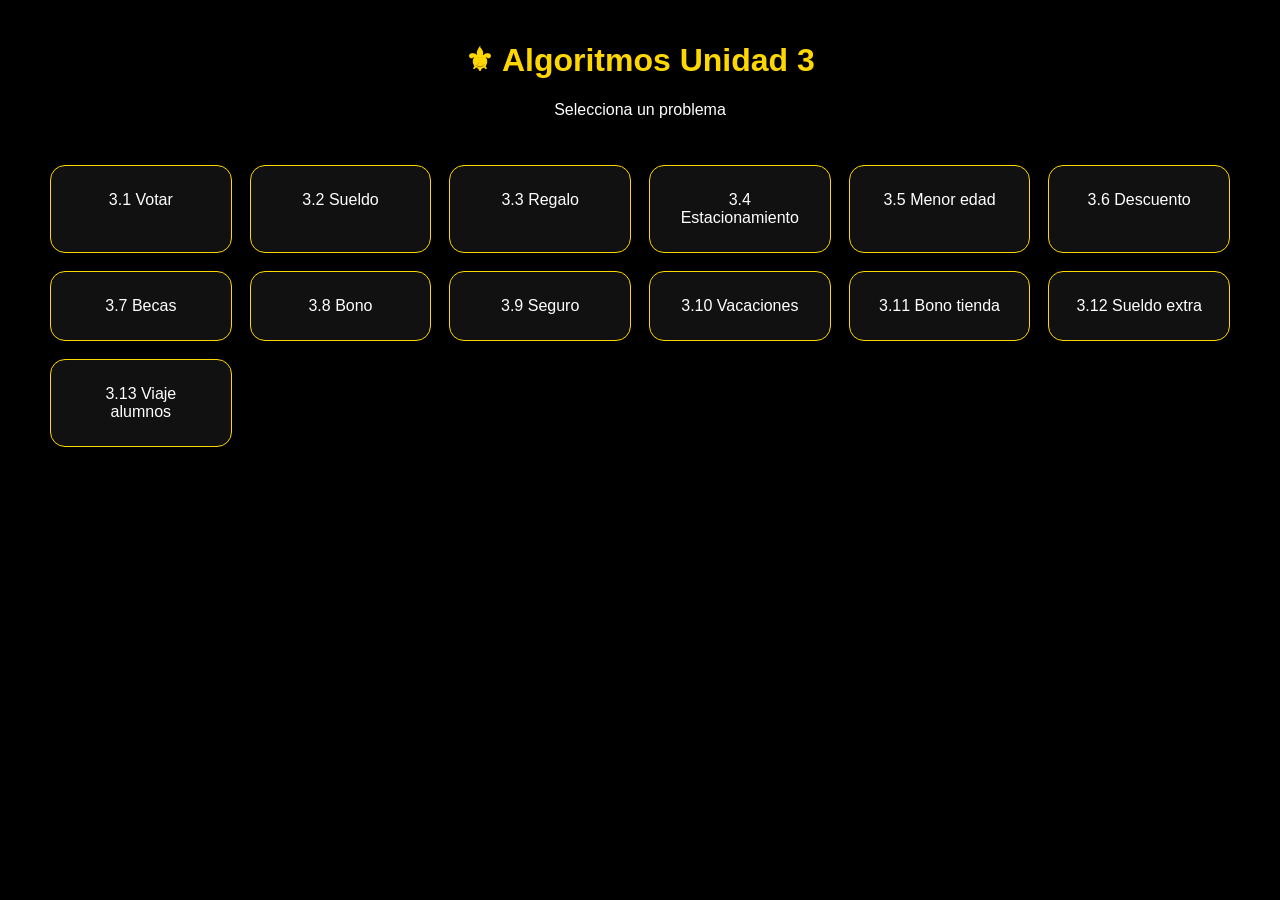
<file: index.html>
<!DOCTYPE html>
<html lang="es">
<head>
<meta charset="UTF-8">
<title>Algoritmos Unidad 3</title>
<link rel="stylesheet" href="style.css">
</head>
<body>

<!-- MENÚ -->
<div id="menu" class="pantalla">

    <h1>⚜ Algoritmos Unidad 3</h1>
    <p>Selecciona un problema</p>

    <div class="grid">

        <div class="card" onclick="abrir('p31')">3.1 Votar</div>
        <div class="card" onclick="abrir('p32')">3.2 Sueldo</div>
        <div class="card" onclick="abrir('p33')">3.3 Regalo</div>
        <div class="card" onclick="abrir('p34')">3.4 Estacionamiento</div>
        <div class="card" onclick="abrir('p35')">3.5 Menor edad</div>
        <div class="card" onclick="abrir('p36')">3.6 Descuento</div>
        <div class="card" onclick="abrir('p37')">3.7 Becas</div>
        <div class="card" onclick="abrir('p38')">3.8 Bono</div>
        <div class="card" onclick="abrir('p39')">3.9 Seguro</div>
        <div class="card" onclick="abrir('p310')">3.10 Vacaciones</div>
        <div class="card" onclick="abrir('p311')">3.11 Bono tienda</div>
        <div class="card" onclick="abrir('p312')">3.12 Sueldo extra</div>
        <div class="card" onclick="abrir('p313')">3.13 Viaje alumnos</div>

    </div>

</div>

<!-- ================= PROBLEMAS ================= -->

<div id="p31" class="pantalla oculto">
<div class="topbar"><h2>⚜ 3.1 Votar</h2></div>
<div class="panelBox">
<p>Ingresa tu edad</p>
<input id="edad">
<button onclick="p31()">Calcular</button>
<div id="r31" class="resultado"></div>
<button class="back" onclick="volver()">← Volver</button>
</div>
</div>

<div id="p32" class="pantalla oculto">
<div class="topbar"><h2>⚜ 3.2 Sueldo semanal</h2></div>
<div class="panelBox">
<input id="h32" placeholder="Horas">
<input id="p32v" placeholder="Pago por hora">
<button onclick="p32()">Calcular</button>
<div id="r32" class="resultado"></div>
<button class="back" onclick="volver()">← Volver</button>
</div>
</div>

<div id="p33" class="pantalla oculto">
<div class="topbar"><h2>⚜ 3.3 Regalo</h2></div>
<div class="panelBox">
<input id="d33" placeholder="Dinero">
<button onclick="p33()">Ver</button>
<div id="r33" class="resultado"></div>
<button class="back" onclick="volver()">← Volver</button>
</div>
</div>

<div id="p34" class="pantalla oculto">
<div class="topbar"><h2>⚜ 3.4 Estacionamiento</h2></div>
<div class="panelBox">
<input id="h34" placeholder="Horas">
<button onclick="p34()">Calcular</button>
<div id="r34" class="resultado"></div>
<button class="back" onclick="volver()">← Volver</button>
</div>
</div>

<div id="p35" class="pantalla oculto">
<div class="topbar"><h2>⚜ 3.5 Menor edad</h2></div>
<div class="panelBox">
<input id="n1" placeholder="Nombre 1">
<input id="e1" placeholder="Edad 1">
<input id="n2" placeholder="Nombre 2">
<input id="e2" placeholder="Edad 2">
<input id="n3" placeholder="Nombre 3">
<input id="e3" placeholder="Edad 3">
<button onclick="p35()">Calcular</button>
<div id="r35" class="resultado"></div>
<button class="back" onclick="volver()">← Volver</button>
</div>
</div>

<div id="p36" class="pantalla oculto">
<div class="topbar"><h2>⚜ 3.6 Descuento</h2></div>
<div class="panelBox">
<input id="precio36" placeholder="Precio">
<button onclick="p36()">Calcular</button>
<div id="r36" class="resultado"></div>
<button class="back" onclick="volver()">← Volver</button>
</div>
</div>

<div id="p37" class="pantalla oculto">
<div class="topbar"><h2>⚜ 3.7 Becas</h2></div>
<div class="panelBox">
<input id="edad37" placeholder="Edad">
<input id="prom37" placeholder="Promedio">
<button onclick="p37()">Calcular</button>
<div id="r37" class="resultado"></div>
<button class="back" onclick="volver()">← Volver</button>
</div>
</div>

<div id="p38" class="pantalla oculto">
<div class="topbar"><h2>⚜ 3.8 Bono</h2></div>
<div class="panelBox">
<input id="sueldo38" placeholder="Sueldo">
<input id="ant38" placeholder="Antigüedad">
<button onclick="p38()">Calcular</button>
<div id="r38" class="resultado"></div>
<button class="back" onclick="volver()">← Volver</button>
</div>
</div>

<div id="p39" class="pantalla oculto">
<div class="topbar"><h2>⚜ 3.9 Seguro</h2></div>
<div class="panelBox">
<input id="base39" placeholder="Costo base">
<input id="edad39" placeholder="Edad">
<button onclick="p39()">Calcular</button>
<div id="r39" class="resultado"></div>
<button class="back" onclick="volver()">← Volver</button>
</div>
</div>

<div id="p310" class="pantalla oculto">
<div class="topbar"><h2>⚜ 3.10 Vacaciones</h2></div>
<div class="panelBox">
<input id="destino310" placeholder="Destino (cancun/acapulco/pv)">
<button onclick="p310()">Calcular</button>
<div id="r310" class="resultado"></div>
<button class="back" onclick="volver()">← Volver</button>
</div>
</div>

<div id="p311" class="pantalla oculto">
<div class="topbar"><h2>⚜ 3.11 Bono tienda</h2></div>
<div class="panelBox">
<input id="ant311" placeholder="Años">
<button onclick="p311()">Calcular</button>
<div id="r311" class="resultado"></div>
<button class="back" onclick="volver()">← Volver</button>
</div>
</div>

<div id="p312" class="pantalla oculto">
<div class="topbar"><h2>⚜ 3.12 Sueldo extra</h2></div>
<div class="panelBox">
<input id="h312" placeholder="Horas">
<button onclick="p312()">Calcular</button>
<div id="r312" class="resultado"></div>
<button class="back" onclick="volver()">← Volver</button>
</div>
</div>

<div id="p313" class="pantalla oculto">
<div class="topbar"><h2>⚜ 3.13 Viaje alumnos</h2></div>
<div class="panelBox">
<input id="alumnos313" placeholder="Alumnos">
<button onclick="p313()">Calcular</button>
<div id="r313" class="resultado"></div>
<button class="back" onclick="volver()">← Volver</button>
</div>
</div>

<script src="functions.js"></script>
</body>
</html>
</file>
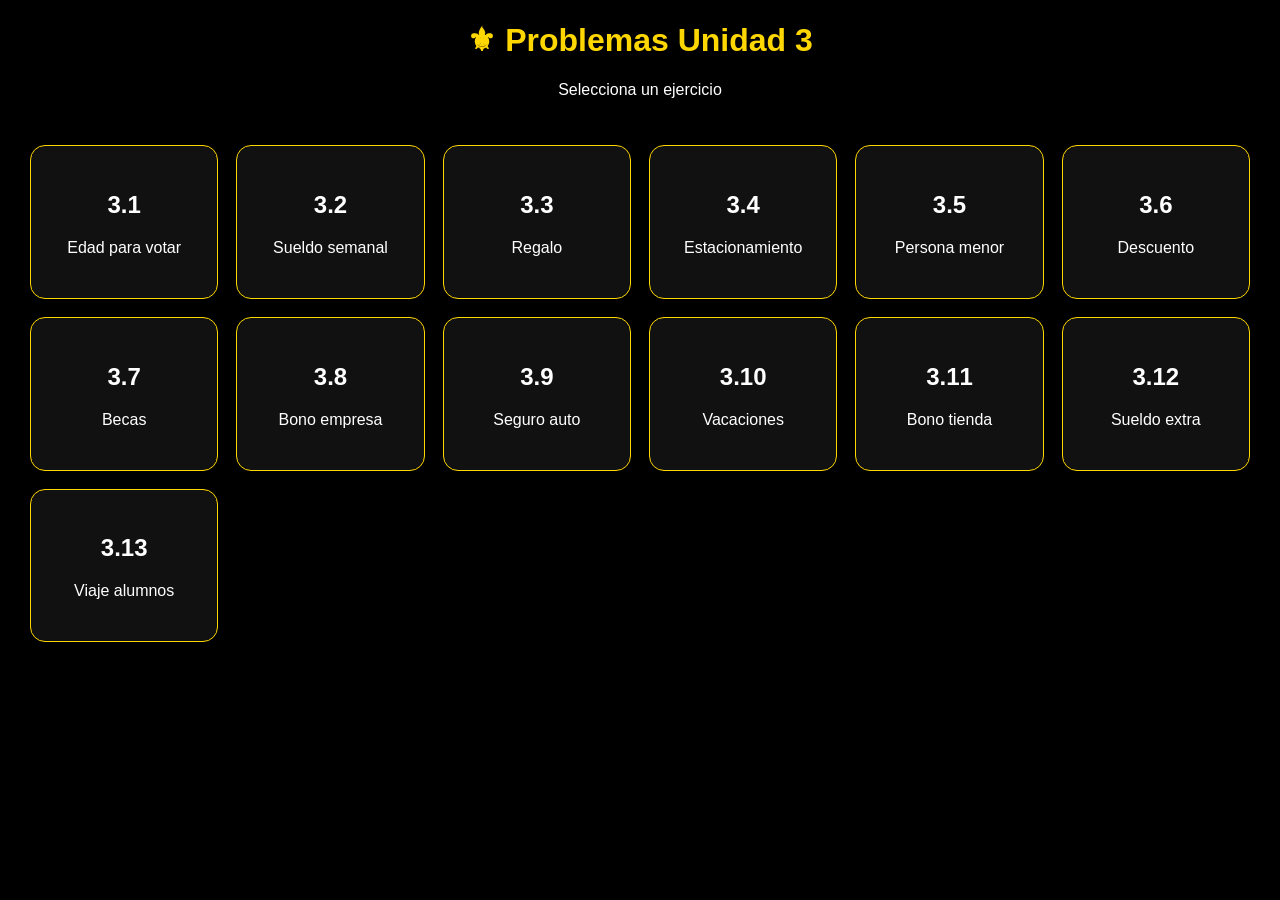
<file: problemas.html>
<!DOCTYPE html>
<html lang="es">
<head>
    <meta charset="UTF-8">
    <title>Problemas Unidad 3</title>
    <link rel="stylesheet" href="style.css">
</head>
<body>

<!-- MENÚ DE PROBLEMAS -->
<div id="menu" class="container">

    <div class="header">
        <h1>⚜ Problemas Unidad 3</h1>
        <p>Selecciona un ejercicio</p>
    </div>

    <div class="grid">

        <div class="card" onclick="abrir('p31')">
            <h2>3.1</h2>
            <p>Edad para votar</p>
        </div>

        <div class="card" onclick="abrir('p32')">
            <h2>3.2</h2>
            <p>Sueldo semanal</p>
        </div>

        <div class="card" onclick="abrir('p33')">
            <h2>3.3</h2>
            <p>Regalo</p>
        </div>

        <div class="card" onclick="abrir('p34')">
            <h2>3.4</h2>
            <p>Estacionamiento</p>
        </div>

        <div class="card" onclick="abrir('p35')">
            <h2>3.5</h2>
            <p>Persona menor</p>
        </div>

        <div class="card" onclick="abrir('p36')">
            <h2>3.6</h2>
            <p>Descuento</p>
        </div>

        <div class="card" onclick="abrir('p37')">
            <h2>3.7</h2>
            <p>Becas</p>
        </div>

        <div class="card" onclick="abrir('p38')">
            <h2>3.8</h2>
            <p>Bono empresa</p>
        </div>

        <div class="card" onclick="abrir('p39')">
            <h2>3.9</h2>
            <p>Seguro auto</p>
        </div>

        <div class="card" onclick="abrir('p310')">
            <h2>3.10</h2>
            <p>Vacaciones</p>
        </div>

        <div class="card" onclick="abrir('p311')">
            <h2>3.11</h2>
            <p>Bono tienda</p>
        </div>

        <div class="card" onclick="abrir('p312')">
            <h2>3.12</h2>
            <p>Sueldo extra</p>
        </div>

        <div class="card" onclick="abrir('p313')">
            <h2>3.13</h2>
            <p>Viaje alumnos</p>
        </div>

    </div>

</div>

<!-- AQUÍ IRÍAN LOS PROBLEMAS (LOS LLENAS EN INDEX O AQUÍ SEGÚN USO) -->

<script src="functions.js"></script>

</body>
</html>
</file>
<file: style.css>
body{
    font-family: Arial;
    background:black;
    color:white;
    margin:0;
    text-align:center;
}

h1{color:gold;}

.grid{
    display:grid;
    grid-template-columns:repeat(auto-fit,minmax(180px,1fr));
    gap:18px;
    padding:30px;
}

.card{
    background:#111;
    border:1px solid gold;
    padding:25px;
    border-radius:15px;
    cursor:pointer;
    transition:0.3s;
}

.card:hover{
    background:gold;
    color:black;
    transform:scale(1.05);
}

.pantalla{padding:20px;}

.oculto{display:none;}

/* TOP */
.topbar{
    background:#0a0a0a;
    border-bottom:1px solid gold;
    padding:15px;
    margin-bottom:20px;
}

.topbar h2{color:gold;margin:0;}

/* PANEL PRO */
.panelBox{
    max-width:500px;
    margin:auto;
    background:#111;
    border:1px solid gold;
    border-radius:18px;
    padding:25px;
}

/* INPUTS */
input{
    display:block;
    margin:10px auto;
    padding:12px;
    width:85%;
    border-radius:8px;
    border:none;
    background:#000;
    color:white;
    border:1px solid #333;
}

/* BOTONES */
button{
    display:block;
    margin:10px auto;
    padding:12px;
    width:60%;
    background:gold;
    border:none;
    border-radius:10px;
    cursor:pointer;
    font-weight:bold;
}

.back{
    background:#222;
    color:gold;
    border:1px solid gold;
}

/* RESULTADO */
.resultado{
    margin-top:15px;
    padding:12px;
    border:1px solid gold;
    border-radius:10px;
    color:gold;
}
</file>
